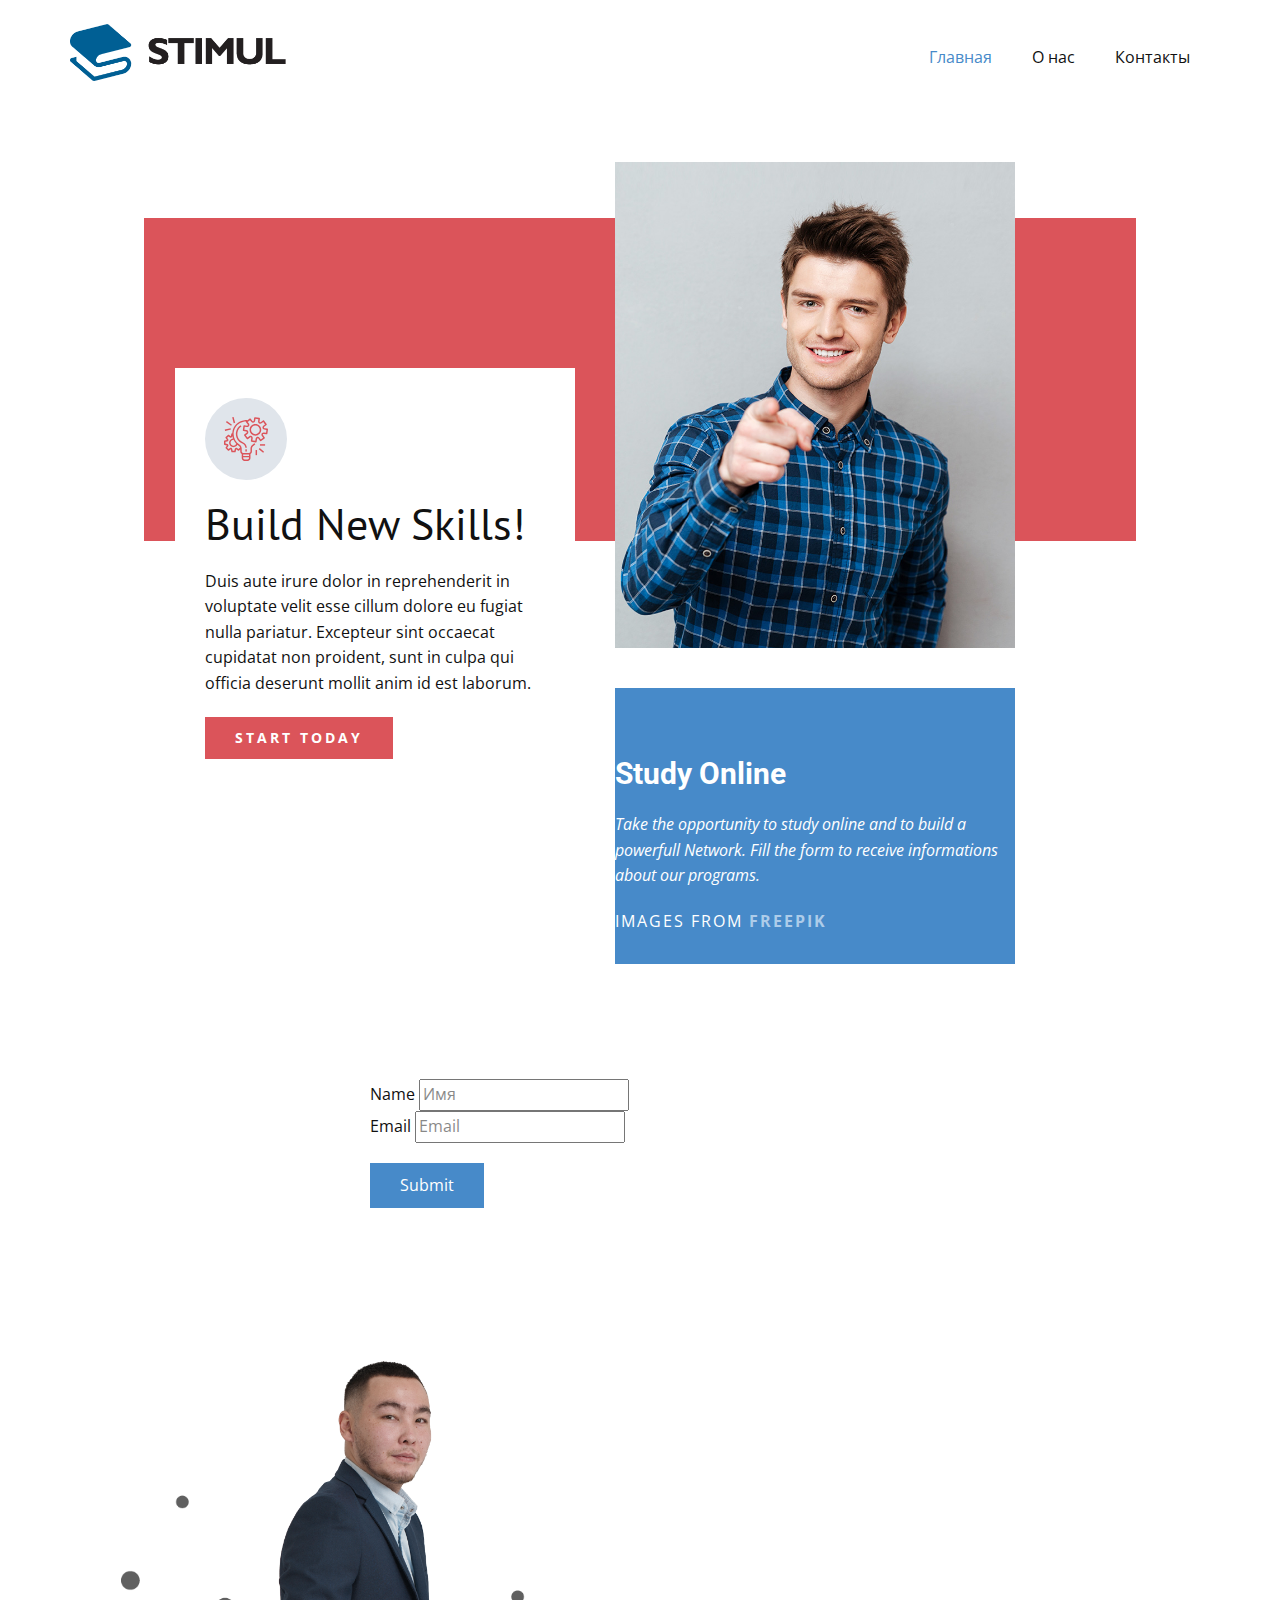
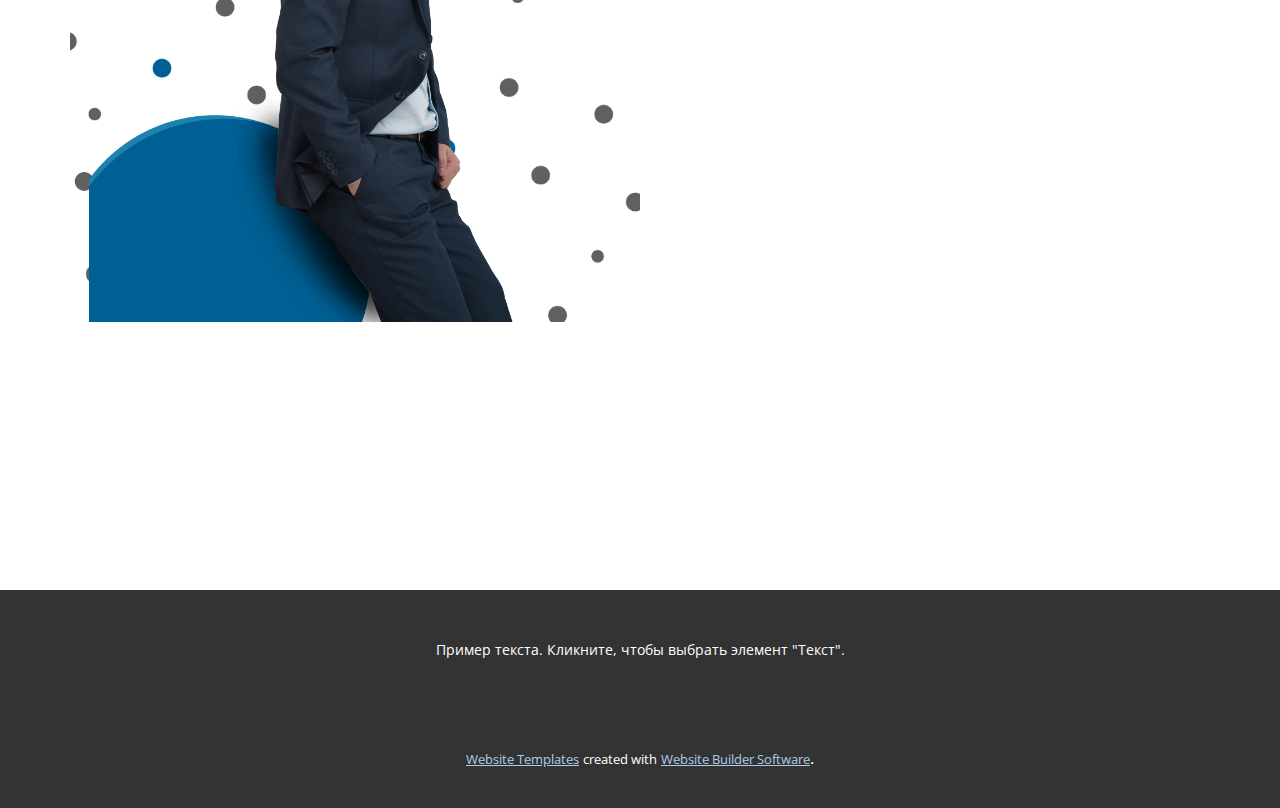
<file: index.html>
<!DOCTYPE html>
<html style="font-size: 16px;" lang="ru"><head>
    <meta name="viewport" content="width=device-width, initial-scale=1.0">
    <meta charset="utf-8">
    <meta name="keywords" content="Build New Skills!">
    <meta name="description" content="">
    <title>Главная</title>
    <link rel="stylesheet" href="nicepage.css" media="screen">
<link rel="stylesheet" href="Главная.css" media="screen">
    <script class="u-script" type="text/javascript" src="jquery.js" defer=""></script>
    <script class="u-script" type="text/javascript" src="nicepage.js" defer=""></script>
    <meta name="generator" content="Nicepage 5.0.7, nicepage.com">
    <meta name="referrer" content="origin">
    <link id="u-theme-google-font" rel="stylesheet" href="https://fonts.googleapis.com/css?family=Roboto:100,100i,300,300i,400,400i,500,500i,700,700i,900,900i|Open+Sans:300,300i,400,400i,500,500i,600,600i,700,700i,800,800i">
    <link id="u-page-google-font" rel="stylesheet" href="https://fonts.googleapis.com/css?family=PT+Sans:400,400i,700,700i">
    
    
    
    
    <script type="application/ld+json">{
		"@context": "http://schema.org",
		"@type": "Organization",
		"name": "",
		"logo": "images/Asset1.png"
}</script>
    <meta name="theme-color" content="#478ac9">
    <meta property="og:title" content="Главная">
    <meta property="og:type" content="website">
  </head>
  <body data-home-page="Главная.html" data-home-page-title="Главная" class="u-body u-xl-mode" data-lang="ru"><header class="u-clearfix u-header u-header" id="sec-63c6"><div class="u-clearfix u-sheet u-sheet-1">
        <a href="https://nicepage.com" class="u-align-left u-image u-logo u-image-1" data-image-width="422" data-image-height="112">
          <img src="images/Asset1.png" class="u-logo-image u-logo-image-1">
        </a>
        <nav class="u-align-right u-menu u-menu-dropdown u-offcanvas u-menu-1">
          <div class="menu-collapse" style="font-size: 1rem; letter-spacing: 0px;">
            <a class="u-button-style u-custom-left-right-menu-spacing u-custom-padding-bottom u-custom-top-bottom-menu-spacing u-nav-link u-text-active-palette-1-base u-text-hover-palette-2-base" href="#">
              <svg class="u-svg-link" viewBox="0 0 24 24"><use xmlns:xlink="http://www.w3.org/1999/xlink" xlink:href="#menu-hamburger"></use></svg>
              <svg class="u-svg-content" version="1.1" id="menu-hamburger" viewBox="0 0 16 16" x="0px" y="0px" xmlns:xlink="http://www.w3.org/1999/xlink" xmlns="http://www.w3.org/2000/svg"><g><rect y="1" width="16" height="2"></rect><rect y="7" width="16" height="2"></rect><rect y="13" width="16" height="2"></rect>
</g></svg>
            </a>
          </div>
          <div class="u-nav-container">
            <ul class="u-nav u-unstyled u-nav-1"><li class="u-nav-item"><a class="u-button-style u-nav-link u-text-active-palette-1-base u-text-hover-palette-2-base" href="Главная.html" style="padding: 10px 20px;">Главная</a>
</li><li class="u-nav-item"><a class="u-button-style u-nav-link u-text-active-palette-1-base u-text-hover-palette-2-base" href="О-нас.html" style="padding: 10px 20px;">О нас</a>
</li><li class="u-nav-item"><a class="u-button-style u-nav-link u-text-active-palette-1-base u-text-hover-palette-2-base" href="Контакты.html" style="padding: 10px 20px;">Контакты</a>
</li></ul>
          </div>
          <div class="u-nav-container-collapse">
            <div class="u-black u-container-style u-inner-container-layout u-opacity u-opacity-95 u-sidenav">
              <div class="u-inner-container-layout u-sidenav-overflow">
                <div class="u-menu-close"></div>
                <ul class="u-align-center u-nav u-popupmenu-items u-unstyled u-nav-2"><li class="u-nav-item"><a class="u-button-style u-nav-link" href="Главная.html">Главная</a>
</li><li class="u-nav-item"><a class="u-button-style u-nav-link" href="О-нас.html">О нас</a>
</li><li class="u-nav-item"><a class="u-button-style u-nav-link" href="Контакты.html">Контакты</a>
</li></ul>
              </div>
            </div>
            <div class="u-black u-menu-overlay u-opacity u-opacity-70"></div>
          </div>
        </nav>
      </div></header>
    <section class="u-align-center u-clearfix u-custom-color-1 u-section-1" id="carousel_d1f0">
      <div class="u-clearfix u-sheet u-valign-middle-xs u-sheet-1">
        <div class="u-container-style u-expanded-width-md u-expanded-width-sm u-expanded-width-xs u-group u-palette-2-base u-group-1">
          <div class="u-container-layout u-container-layout-1"></div>
        </div>
        <div class="u-clearfix u-gutter-40 u-layout-wrap u-layout-wrap-1">
          <div class="u-gutter-0 u-layout">
            <div class="u-layout-row">
              <div class="u-size-30 u-size-60-md">
                <div class="u-layout-col">
                  <div class="u-container-style u-hidden-md u-hidden-sm u-hidden-xs u-layout-cell u-left-cell u-size-20 u-layout-cell-1">
                    <div class="u-container-layout u-container-layout-2"></div>
                  </div>
                  <div class="u-align-left u-container-style u-layout-cell u-left-cell u-size-40 u-white u-layout-cell-2">
                    <div class="u-container-layout u-container-layout-3"><span class="u-icon u-icon-circle u-palette-5-light-2 u-text-palette-2-base u-icon-1"><svg class="u-svg-link" preserveAspectRatio="xMidYMin slice" viewBox="0 0 482.13 482.13" style=""><use xmlns:xlink="http://www.w3.org/1999/xlink" xlink:href="#svg-f6b7"></use></svg><svg class="u-svg-content" viewBox="0 0 482.13 482.13" x="0px" y="0px" id="svg-f6b7" style="enable-background:new 0 0 482.13 482.13;"><g><g><path d="M475.266,126.603c-0.001,0-0.001,0-0.002,0l-0.016-0.016l-31.12-4.44c-4.374-0.623-7.415-4.674-6.792-9.048    c0.299-2.102,1.422-3.998,3.12-5.272l25.152-18.864c3.535-2.651,4.251-7.665,1.6-11.2l-28.8-38.4    c-2.651-3.535-7.665-4.251-11.2-1.6l-25.144,18.864c-3.52,2.671-8.538,1.983-11.209-1.537c-1.297-1.709-1.853-3.868-1.543-5.991    l4.448-31.12c0.627-4.374-2.41-8.427-6.783-9.055c-0.003,0-0.006-0.001-0.009-0.001L339.48,2.139    c-4.373-0.628-8.428,2.408-9.056,6.782c0,0.001,0,0.001,0,0.002l-4.448,31.12c-0.623,4.374-4.674,7.415-9.048,6.792    c-2.102-0.299-3.998-1.422-5.272-3.12L292.8,18.563c-2.651-3.535-7.665-4.251-11.2-1.6l-24.04,18.04    c-10.876-1.156-21.844-1.156-32.72,0C153.614,43.144,97.759,99.946,90.816,171.299c-0.216,2.264-0.296,4.512-0.408,6.76h-2.4    c-3.796,0.007-7.065,2.681-7.824,6.4l-5.528,26.288l-22.144-15.272c-3.178-2.193-7.47-1.802-10.2,0.928l-24,24    c-2.726,2.729-3.116,7.015-0.928,10.192l15.2,22.104l-26.296,5.528c-3.678,0.806-6.296,4.067-6.288,7.832v32    c-0.002,3.784,2.649,7.052,6.352,7.832l26.296,5.528l-15.2,22.104c-2.188,3.177-1.798,7.463,0.928,10.192l24,24    c2.73,2.73,7.022,3.121,10.2,0.928l22.104-15.24l5.528,26.296c0.759,3.719,4.028,6.393,7.824,6.4h32    c3.784,0.002,7.052-2.649,7.832-6.352l5.528-26.296l22.104,15.2c3.177,2.188,7.463,1.798,10.192-0.928l12.424-12.464v22.8    c0.036,11.381,6.133,21.88,16,27.552v44.448c0,17.673,14.327,32,32,32h32c17.673,0,32-14.327,32-32v-44.448    c9.867-5.672,15.964-16.171,16-27.552v-31.664c0.217-13.323,7.187-25.623,18.504-32.656c6.639-4.307,12.935-9.122,18.832-14.4    l-10.672-11.92c-5.275,4.728-10.911,9.037-16.856,12.888c-15.885,9.97-25.609,27.334-25.808,46.088v31.664c0,8.837-7.163,16-16,16    h-64c-8.837,0-16-7.163-16-16v-32.328c-0.185-18.399-9.756-35.428-25.376-45.152c-63.407-39.842-82.511-123.541-42.669-186.948    c24.72-39.341,67.862-63.286,114.325-63.452c-0.119,0.285-0.224,0.576-0.312,0.872c-0.297,2.1,0.253,4.233,1.528,5.928    l18.856,25.144c1.988,2.573,2.179,6.107,0.48,8.88c-1.636,2.79-4.799,4.312-8,3.848l-31.12-4.448    c-4.374-0.627-8.427,2.41-9.055,6.783c0,0.003-0.001,0.006-0.001,0.009l-6.792,47.512c-0.627,4.373,2.41,8.427,6.783,9.055    c0.003,0,0.006,0.001,0.009,0.001l31.12,4.448c4.374,0.623,7.415,4.674,6.792,9.048c-0.299,2.102-1.422,3.998-3.12,5.272    l-25.144,18.856c-3.535,2.651-4.251,7.665-1.6,11.2l28.8,38.4c2.651,3.535,7.665,4.251,11.2,1.6l25.152-18.856    c3.538-2.646,8.552-1.923,11.198,1.616c1.266,1.693,1.811,3.819,1.514,5.912l-4.44,31.12c-0.628,4.373,2.408,8.428,6.782,9.056    c0.001,0,0.001,0,0.002,0l47.52,6.792c0.374,0.048,0.751,0.072,1.128,0.072c3.983,0.005,7.362-2.921,7.928-6.864l4.44-31.12    c0.623-4.374,4.674-7.415,9.048-6.792c2.102,0.299,3.998,1.422,5.272,3.12l18.864,25.144c2.651,3.535,7.665,4.251,11.2,1.6    l38.4-28.8c3.535-2.651,4.251-7.665,1.6-11.2l-18.856-25.144c-1.979-2.577-2.17-6.105-0.48-8.88c1.601-2.827,4.793-4.359,8-3.84    l31.12,4.44c4.373,0.628,8.428-2.409,9.056-6.782c0-0.001,0-0.001,0-0.002l6.784-47.52    C482.676,131.285,479.64,127.231,475.266,126.603z M210.112,410.059h64v16h-64V410.059z M210.112,442.059h64v8    c0,8.837-7.163,16-16,16h-32c-8.837,0-16-7.163-16-16V442.059z M146.424,304.099c4.368,3.572,8.932,6.898,13.672,9.96    c7.559,4.777,13.249,12.004,16.12,20.472l-17.16,17.128l-16.616-11.456c-7.276-5.014-17.239-3.18-22.254,4.096    c-1.202,1.745-2.046,3.711-2.482,5.784l-4.192,19.976H94.496l-4.192-19.944c-1.82-8.647-10.305-14.182-18.952-12.362    c-2.073,0.436-4.039,1.28-5.784,2.482l-16.624,11.424l-14.576-14.544l11.448-16.608c5.019-7.273,3.191-17.237-4.082-22.256    c-1.746-1.205-3.714-2.051-5.79-2.488L16,291.563v-19.008l19.944-4.2c8.644-1.833,14.166-10.326,12.333-18.971    c-0.435-2.051-1.268-3.996-2.453-5.725l-11.456-16.656l14.576-14.544l16.632,11.456c7.279,5.009,17.242,3.169,22.251-4.11    c1.2-1.743,2.042-3.707,2.477-5.778l1.4-6.656c1.282,9.218,3.405,18.298,6.344,27.128c-26.323,3.138-45.118,27.022-41.98,53.345    c3.138,26.323,27.022,45.118,53.345,41.98C125.259,327.934,139.13,318.293,146.424,304.099z M134,292.827    c-5.974,16.605-24.277,25.223-40.882,19.25c-16.605-5.974-25.223-24.277-19.25-40.882c4.57-12.703,16.631-21.164,30.131-21.136    c0.104,0,0.2,0,0.304,0C111.66,265.922,121.707,280.391,134,292.827z M460.512,172.971l-23.2-3.312    c-13.122-1.874-25.278,7.245-27.152,20.366c-0.9,6.301,0.74,12.702,4.56,17.794l14.056,18.744l-25.6,19.2l-14.064-18.736    c-7.952-10.605-22.995-12.756-33.599-4.804c-5.092,3.818-8.459,9.503-9.361,15.804l-3.24,23.232l-31.672-4.528l3.312-23.2    c1.879-13.121-7.235-25.281-20.356-27.159c-6.305-0.903-12.709,0.737-17.804,4.559l-18.744,14.056l-19.2-25.6l18.736-14.064    c10.605-7.952,12.756-22.995,4.804-33.599c-3.818-5.092-9.503-8.459-15.804-9.361l-23.2-3.312l4.528-31.672l23.2,3.312    c13.121,1.879,25.281-7.235,27.159-20.356c0.903-6.305-0.737-12.709-4.559-17.804l-14.104-18.76l25.6-19.2l14.064,18.744    c7.952,10.605,22.995,12.756,33.599,4.804c5.092-3.818,8.459-9.503,9.361-15.804l3.312-23.2l31.672,4.52l-3.312,23.2    c-1.874,13.122,7.244,25.278,20.366,27.152c6.301,0.9,12.702-0.74,17.794-4.56l18.744-14.056l19.2,25.6l-18.744,14.064    c-10.605,7.952-12.756,22.995-4.804,33.599c3.818,5.092,9.503,8.459,15.804,9.361l23.2,3.312L460.512,172.971z"></path>
</g>
</g><g><g><path d="M344,76.171c-35.346,0-64,28.654-64,64c0,35.346,28.654,64,64,64c35.346,0,64-28.654,64-64    C407.96,104.841,379.33,76.21,344,76.171z M344,188.171c-26.51,0-48-21.49-48-48s21.49-48,48-48c26.51,0,48,21.49,48,48    C391.969,166.668,370.497,188.14,344,188.171z"></path>
</g>
</g><g><g><rect x="234.112" y="354.059" width="16" height="24"></rect>
</g>
</g><g><g><path d="M207.12,275.491c-49.385-19.292-73.78-74.966-54.487-124.351c7.476-19.136,20.893-35.369,38.279-46.313l-8.552-13.536    c-52.336,32.971-68.035,102.126-35.064,154.462c12.769,20.269,31.701,35.91,54.016,44.626c19.752,7.568,32.795,26.528,32.8,47.68    h16C250.137,310.307,233.035,285.418,207.12,275.491z"></path>
</g>
</g><g><g><rect x="394.112" y="298.059" width="56" height="16"></rect>
</g>
</g><g><g><rect x="402.113" y="334.822" transform="matrix(0.6401 -0.7683 0.7683 0.6401 -133.6437 446.8239)" width="16" height="62.48"></rect>
</g>
</g><g><g><rect x="346.112" y="362.059" width="16" height="56"></rect>
</g>
</g><g><g><rect x="9.128" y="130.058" transform="matrix(0.9701 -0.2425 0.2425 0.9701 -32.2251 14.3351)" width="65.968" height="15.992"></rect>
</g>
</g><g><g><rect x="46.111" y="35.657" transform="matrix(0.5812 -0.8137 0.8137 0.5812 -34.3557 73.3688)" width="15.992" height="68.816"></rect>
</g>
</g><g><g><rect x="97.938" y="1.024" transform="matrix(0.9688 -0.2477 0.2477 0.9688 -5.133 27.2971)" width="16" height="66.056"></rect>
</g>
</g></svg></span>
                      <h1 class="u-custom-font u-font-pt-sans u-text u-text-default u-text-1">Build New Skills!</h1>
                      <p class="u-text u-text-default u-text-2">Duis aute irure dolor in reprehenderit in voluptate velit esse cillum dolore eu fugiat nulla pariatur. Excepteur sint occaecat cupidatat non proident, sunt in culpa qui officia deserunt mollit anim id est laborum.</p>
                      <a href="https://nicepage.com/wordpress-themes" class="u-btn u-btn-rectangle u-button-style u-palette-2-base u-btn-1" target="_blank">start today</a>
                    </div>
                  </div>
                </div>
              </div>
              <div class="u-size-30 u-size-60-md">
                <div class="u-layout-col">
                  <div class="u-align-left u-container-style u-image u-layout-cell u-right-cell u-size-40 u-image-1">
                    <div class="u-container-layout u-container-layout-4" src=""></div>
                  </div>
                  <div class="u-align-left u-container-style u-layout-cell u-palette-1-base u-right-cell u-size-20 u-layout-cell-4">
                    <div class="u-container-layout u-valign-bottom u-container-layout-5">
                      <h3 class="u-text u-text-default u-text-3">Study Online</h3>
                      <p class="u-text u-text-default u-text-4">Take the opportunity to study online and to build a powerfull Network. Fill the form to receive informations about our programs.&nbsp;<br>
                      </p>
                      <p class="u-text u-text-default u-text-white u-text-5">Images from <b>
                          <a href="https://www.freepik.com/free-photos-vectors/man" target="_blank">Freepik</a></b>
                      </p>
                    </div>
                  </div>
                </div>
              </div>
            </div>
          </div>
        </div>
      </div>
    </section>
    <section class="u-align-center u-clearfix u-section-2" id="sec-e33a">
      <div class="u-clearfix u-sheet u-sheet-1">
        <div class="u-form u-form-1">
          <form class="telegram-form" style="padding: 15px">
            <div class="u-form-group u-form-name u-label-top u-form-group-1">
              <label for="name-558c" class="u-label">Name</label>
              <input type="text" placeholder="Имя" id="name-558c" name="name" autocomplete="off">
            </div>
            <div class="u-form-email u-form-group u-label-top u-form-group-2">
              <label for="email-558c" class="u-label">Email</label>
              <input type="email" placeholder="Email" id="email-558c" name="email" autocomplete="off">
            </div>
            <div class="u-form-group u-form-submit u-label-top u-form-group-3">
              <a href="#" class="u-btn u-btn-submit u-button-style">Submit</a>
              <input type="submit" value="submit" class="u-form-control-hidden">
            </div>
            <div class="u-form-send-message u-form-send-success">Thank you! Your message has been sent.</div>
            <div class="u-form-send-error u-form-send-message">Unable to send your message. Please fix errors then try again.</div>
            <input type="hidden" value="" name="recaptchaResponse">
            <input type="hidden" name="formServices" value="3c2c330a44bf00c3db41b7edb3503b74">
          </form>
        </div>
      </div>
    </section>
    <section class="u-clearfix u-section-3" id="sec-e860">
      <div class="u-clearfix u-sheet u-sheet-1">
        <div class="u-clearfix u-expanded-width u-layout-wrap u-layout-wrap-1">
          <div class="u-layout">
            <div class="u-layout-row">
              <div class="u-size-30">
                <div class="u-layout-col">
                  <div class="u-container-style u-image u-layout-cell u-size-60 u-image-1" data-image-width="2329" data-image-height="1081">
                    <div class="u-container-layout u-container-layout-1">
                      <img class="u-image u-image-default u-image-2" src="images/DSC084271.png" alt="" data-image-width="953" data-image-height="1472">
                      <div class="u-container-align-center u-container-style u-expanded-width u-group u-white u-group-1">
                        <div class="u-container-layout u-container-layout-2"></div>
                      </div>
                    </div>
                  </div>
                </div>
              </div>
              <div class="u-size-30">
                <div class="u-layout-col">
                  <div class="u-container-style u-layout-cell u-size-30 u-layout-cell-2">
                    <div class="u-container-layout u-container-layout-3"></div>
                  </div>
                  <div class="u-container-style u-layout-cell u-size-30 u-layout-cell-3">
                    <div class="u-container-layout u-container-layout-4"></div>
                  </div>
                </div>
              </div>
            </div>
          </div>
        </div>
      </div>
    </section>
    
    
    <footer class="u-align-center u-clearfix u-footer u-grey-80 u-footer" id="sec-93ec"><div class="u-clearfix u-sheet u-sheet-1">
        <p class="u-small-text u-text u-text-variant u-text-1">Пример текста. Кликните, чтобы выбрать элемент "Текст".</p>
      </div></footer>
    <section class="u-backlink u-clearfix u-grey-80">
      <a class="u-link" href="https://nicepage.com/website-templates" target="_blank">
        <span>Website Templates</span>
      </a>
      <p class="u-text">
        <span>created with</span>
      </p>
      <a class="u-link" href="" target="_blank">
        <span>Website Builder Software</span>
      </a>. 
    </section>
  
</body></html>
</file>
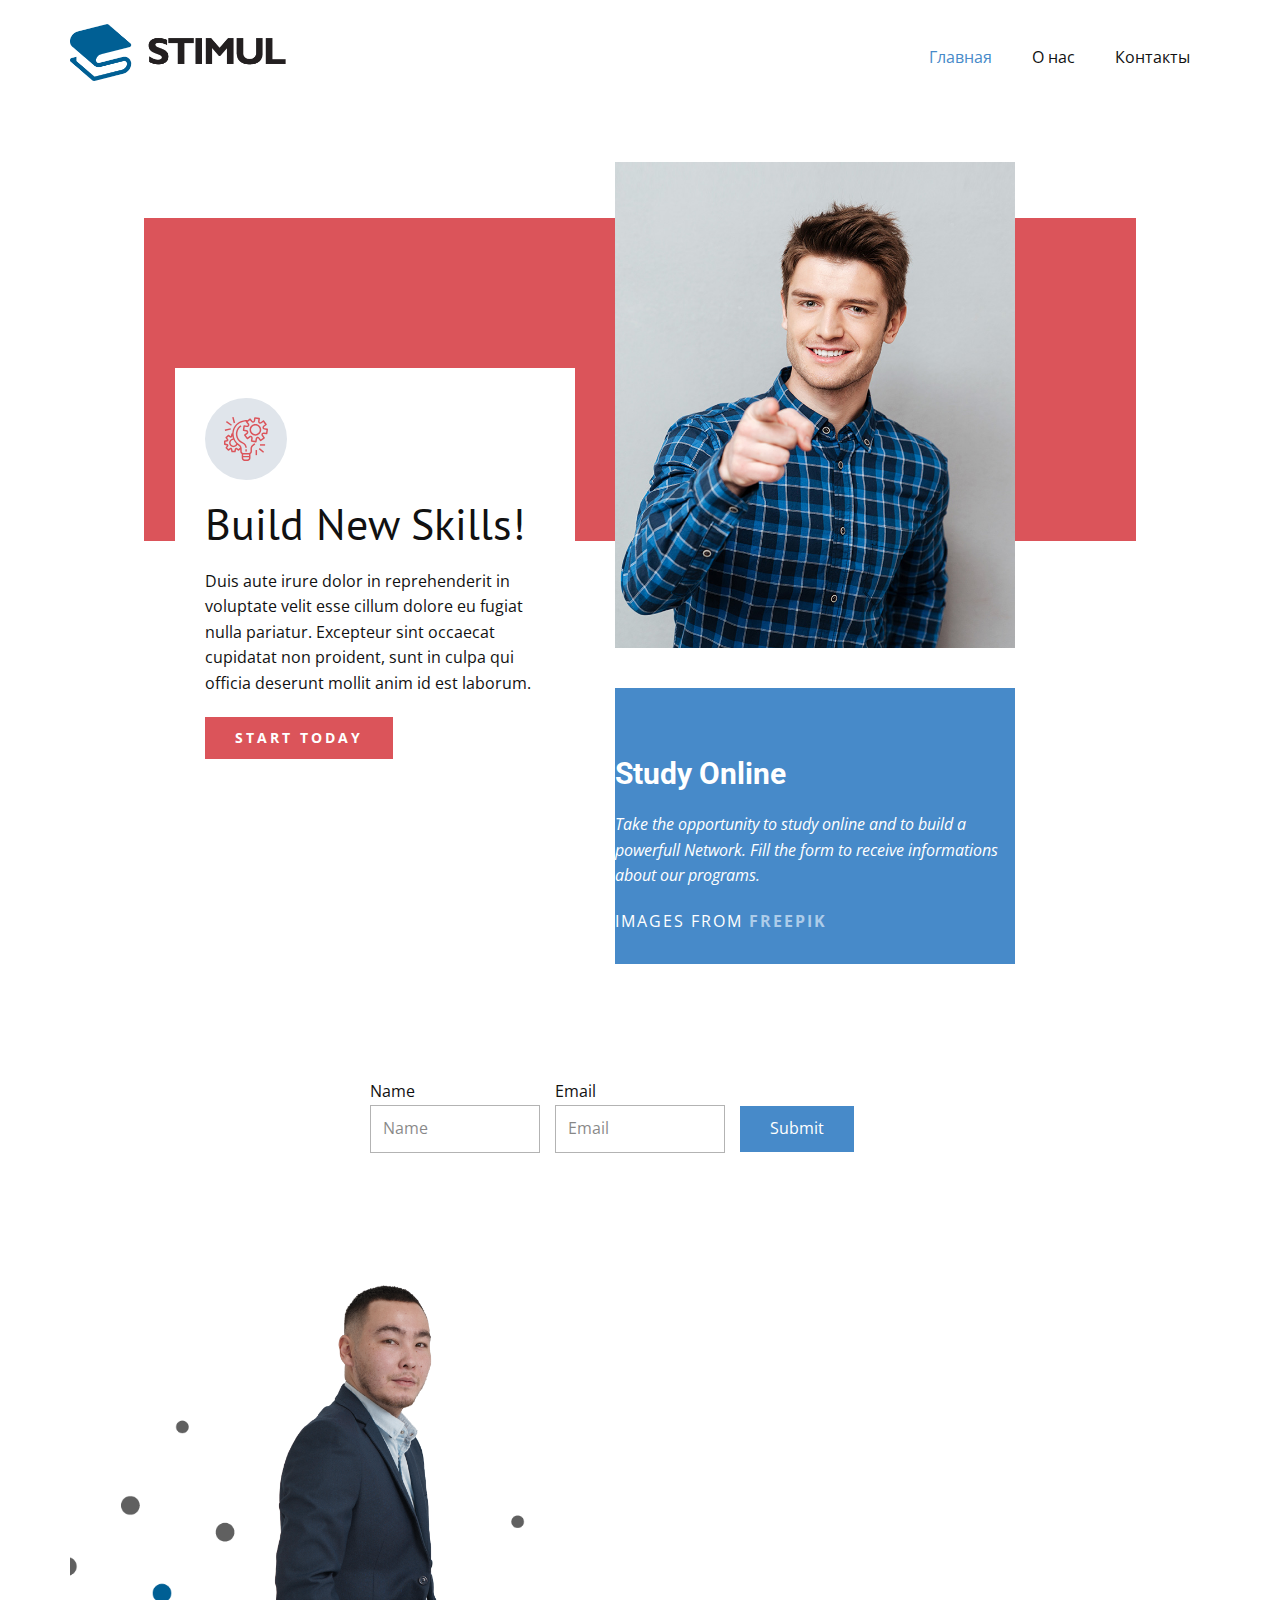
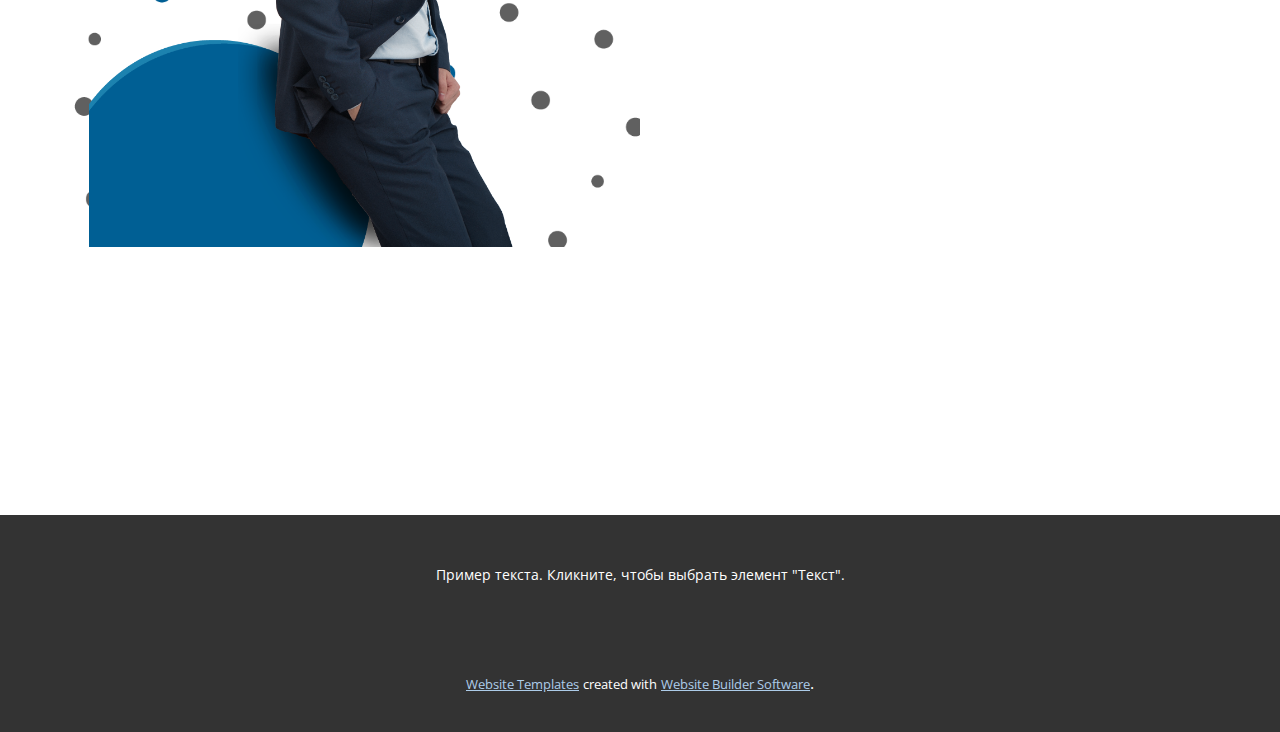
<file: Главная.html>
<!DOCTYPE html>
<html style="font-size: 16px;" lang="ru"><head>
    <meta name="viewport" content="width=device-width, initial-scale=1.0">
    <meta charset="utf-8">
    <meta name="keywords" content="Build New Skills!">
    <meta name="description" content="">
    <title>Главная</title>
    <link rel="stylesheet" href="nicepage.css" media="screen">
<link rel="stylesheet" href="Главная.css" media="screen">
    <script class="u-script" type="text/javascript" src="jquery.js" defer=""></script>
    <script class="u-script" type="text/javascript" src="nicepage.js" defer=""></script>
    <meta name="generator" content="Nicepage 5.0.7, nicepage.com">
    <meta name="referrer" content="origin">
    <link id="u-theme-google-font" rel="stylesheet" href="https://fonts.googleapis.com/css?family=Roboto:100,100i,300,300i,400,400i,500,500i,700,700i,900,900i|Open+Sans:300,300i,400,400i,500,500i,600,600i,700,700i,800,800i">
    <link id="u-page-google-font" rel="stylesheet" href="https://fonts.googleapis.com/css?family=PT+Sans:400,400i,700,700i">
    
    
    
    
    <script type="application/ld+json">{
		"@context": "http://schema.org",
		"@type": "Organization",
		"name": "",
		"logo": "images/Asset1.png"
}</script>
    <meta name="theme-color" content="#478ac9">
    <meta property="og:title" content="Главная">
    <meta property="og:type" content="website">
  </head>
  <body class="u-body u-xl-mode" data-lang="ru"><header class="u-clearfix u-header u-header" id="sec-63c6"><div class="u-clearfix u-sheet u-sheet-1">
        <a href="https://nicepage.com" class="u-align-left u-image u-logo u-image-1" data-image-width="422" data-image-height="112">
          <img src="images/Asset1.png" class="u-logo-image u-logo-image-1">
        </a>
        <nav class="u-align-right u-menu u-menu-dropdown u-offcanvas u-menu-1">
          <div class="menu-collapse" style="font-size: 1rem; letter-spacing: 0px;">
            <a class="u-button-style u-custom-left-right-menu-spacing u-custom-padding-bottom u-custom-top-bottom-menu-spacing u-nav-link u-text-active-palette-1-base u-text-hover-palette-2-base" href="#">
              <svg class="u-svg-link" viewBox="0 0 24 24"><use xmlns:xlink="http://www.w3.org/1999/xlink" xlink:href="#menu-hamburger"></use></svg>
              <svg class="u-svg-content" version="1.1" id="menu-hamburger" viewBox="0 0 16 16" x="0px" y="0px" xmlns:xlink="http://www.w3.org/1999/xlink" xmlns="http://www.w3.org/2000/svg"><g><rect y="1" width="16" height="2"></rect><rect y="7" width="16" height="2"></rect><rect y="13" width="16" height="2"></rect>
</g></svg>
            </a>
          </div>
          <div class="u-nav-container">
            <ul class="u-nav u-unstyled u-nav-1"><li class="u-nav-item"><a class="u-button-style u-nav-link u-text-active-palette-1-base u-text-hover-palette-2-base" href="Главная.html" style="padding: 10px 20px;">Главная</a>
</li><li class="u-nav-item"><a class="u-button-style u-nav-link u-text-active-palette-1-base u-text-hover-palette-2-base" href="О-нас.html" style="padding: 10px 20px;">О нас</a>
</li><li class="u-nav-item"><a class="u-button-style u-nav-link u-text-active-palette-1-base u-text-hover-palette-2-base" href="Контакты.html" style="padding: 10px 20px;">Контакты</a>
</li></ul>
          </div>
          <div class="u-nav-container-collapse">
            <div class="u-black u-container-style u-inner-container-layout u-opacity u-opacity-95 u-sidenav">
              <div class="u-inner-container-layout u-sidenav-overflow">
                <div class="u-menu-close"></div>
                <ul class="u-align-center u-nav u-popupmenu-items u-unstyled u-nav-2"><li class="u-nav-item"><a class="u-button-style u-nav-link" href="Главная.html">Главная</a>
</li><li class="u-nav-item"><a class="u-button-style u-nav-link" href="О-нас.html">О нас</a>
</li><li class="u-nav-item"><a class="u-button-style u-nav-link" href="Контакты.html">Контакты</a>
</li></ul>
              </div>
            </div>
            <div class="u-black u-menu-overlay u-opacity u-opacity-70"></div>
          </div>
        </nav>
      </div></header>
    <section class="u-align-center u-clearfix u-custom-color-1 u-section-1" id="carousel_d1f0">
      <div class="u-clearfix u-sheet u-valign-middle-xs u-sheet-1">
        <div class="u-container-style u-expanded-width-md u-expanded-width-sm u-expanded-width-xs u-group u-palette-2-base u-group-1">
          <div class="u-container-layout u-container-layout-1"></div>
        </div>
        <div class="u-clearfix u-gutter-40 u-layout-wrap u-layout-wrap-1">
          <div class="u-gutter-0 u-layout">
            <div class="u-layout-row">
              <div class="u-size-30 u-size-60-md">
                <div class="u-layout-col">
                  <div class="u-container-style u-hidden-md u-hidden-sm u-hidden-xs u-layout-cell u-left-cell u-size-20 u-layout-cell-1">
                    <div class="u-container-layout u-container-layout-2"></div>
                  </div>
                  <div class="u-align-left u-container-style u-layout-cell u-left-cell u-size-40 u-white u-layout-cell-2">
                    <div class="u-container-layout u-container-layout-3"><span class="u-icon u-icon-circle u-palette-5-light-2 u-text-palette-2-base u-icon-1"><svg class="u-svg-link" preserveAspectRatio="xMidYMin slice" viewBox="0 0 482.13 482.13" style=""><use xmlns:xlink="http://www.w3.org/1999/xlink" xlink:href="#svg-f6b7"></use></svg><svg class="u-svg-content" viewBox="0 0 482.13 482.13" x="0px" y="0px" id="svg-f6b7" style="enable-background:new 0 0 482.13 482.13;"><g><g><path d="M475.266,126.603c-0.001,0-0.001,0-0.002,0l-0.016-0.016l-31.12-4.44c-4.374-0.623-7.415-4.674-6.792-9.048    c0.299-2.102,1.422-3.998,3.12-5.272l25.152-18.864c3.535-2.651,4.251-7.665,1.6-11.2l-28.8-38.4    c-2.651-3.535-7.665-4.251-11.2-1.6l-25.144,18.864c-3.52,2.671-8.538,1.983-11.209-1.537c-1.297-1.709-1.853-3.868-1.543-5.991    l4.448-31.12c0.627-4.374-2.41-8.427-6.783-9.055c-0.003,0-0.006-0.001-0.009-0.001L339.48,2.139    c-4.373-0.628-8.428,2.408-9.056,6.782c0,0.001,0,0.001,0,0.002l-4.448,31.12c-0.623,4.374-4.674,7.415-9.048,6.792    c-2.102-0.299-3.998-1.422-5.272-3.12L292.8,18.563c-2.651-3.535-7.665-4.251-11.2-1.6l-24.04,18.04    c-10.876-1.156-21.844-1.156-32.72,0C153.614,43.144,97.759,99.946,90.816,171.299c-0.216,2.264-0.296,4.512-0.408,6.76h-2.4    c-3.796,0.007-7.065,2.681-7.824,6.4l-5.528,26.288l-22.144-15.272c-3.178-2.193-7.47-1.802-10.2,0.928l-24,24    c-2.726,2.729-3.116,7.015-0.928,10.192l15.2,22.104l-26.296,5.528c-3.678,0.806-6.296,4.067-6.288,7.832v32    c-0.002,3.784,2.649,7.052,6.352,7.832l26.296,5.528l-15.2,22.104c-2.188,3.177-1.798,7.463,0.928,10.192l24,24    c2.73,2.73,7.022,3.121,10.2,0.928l22.104-15.24l5.528,26.296c0.759,3.719,4.028,6.393,7.824,6.4h32    c3.784,0.002,7.052-2.649,7.832-6.352l5.528-26.296l22.104,15.2c3.177,2.188,7.463,1.798,10.192-0.928l12.424-12.464v22.8    c0.036,11.381,6.133,21.88,16,27.552v44.448c0,17.673,14.327,32,32,32h32c17.673,0,32-14.327,32-32v-44.448    c9.867-5.672,15.964-16.171,16-27.552v-31.664c0.217-13.323,7.187-25.623,18.504-32.656c6.639-4.307,12.935-9.122,18.832-14.4    l-10.672-11.92c-5.275,4.728-10.911,9.037-16.856,12.888c-15.885,9.97-25.609,27.334-25.808,46.088v31.664c0,8.837-7.163,16-16,16    h-64c-8.837,0-16-7.163-16-16v-32.328c-0.185-18.399-9.756-35.428-25.376-45.152c-63.407-39.842-82.511-123.541-42.669-186.948    c24.72-39.341,67.862-63.286,114.325-63.452c-0.119,0.285-0.224,0.576-0.312,0.872c-0.297,2.1,0.253,4.233,1.528,5.928    l18.856,25.144c1.988,2.573,2.179,6.107,0.48,8.88c-1.636,2.79-4.799,4.312-8,3.848l-31.12-4.448    c-4.374-0.627-8.427,2.41-9.055,6.783c0,0.003-0.001,0.006-0.001,0.009l-6.792,47.512c-0.627,4.373,2.41,8.427,6.783,9.055    c0.003,0,0.006,0.001,0.009,0.001l31.12,4.448c4.374,0.623,7.415,4.674,6.792,9.048c-0.299,2.102-1.422,3.998-3.12,5.272    l-25.144,18.856c-3.535,2.651-4.251,7.665-1.6,11.2l28.8,38.4c2.651,3.535,7.665,4.251,11.2,1.6l25.152-18.856    c3.538-2.646,8.552-1.923,11.198,1.616c1.266,1.693,1.811,3.819,1.514,5.912l-4.44,31.12c-0.628,4.373,2.408,8.428,6.782,9.056    c0.001,0,0.001,0,0.002,0l47.52,6.792c0.374,0.048,0.751,0.072,1.128,0.072c3.983,0.005,7.362-2.921,7.928-6.864l4.44-31.12    c0.623-4.374,4.674-7.415,9.048-6.792c2.102,0.299,3.998,1.422,5.272,3.12l18.864,25.144c2.651,3.535,7.665,4.251,11.2,1.6    l38.4-28.8c3.535-2.651,4.251-7.665,1.6-11.2l-18.856-25.144c-1.979-2.577-2.17-6.105-0.48-8.88c1.601-2.827,4.793-4.359,8-3.84    l31.12,4.44c4.373,0.628,8.428-2.409,9.056-6.782c0-0.001,0-0.001,0-0.002l6.784-47.52    C482.676,131.285,479.64,127.231,475.266,126.603z M210.112,410.059h64v16h-64V410.059z M210.112,442.059h64v8    c0,8.837-7.163,16-16,16h-32c-8.837,0-16-7.163-16-16V442.059z M146.424,304.099c4.368,3.572,8.932,6.898,13.672,9.96    c7.559,4.777,13.249,12.004,16.12,20.472l-17.16,17.128l-16.616-11.456c-7.276-5.014-17.239-3.18-22.254,4.096    c-1.202,1.745-2.046,3.711-2.482,5.784l-4.192,19.976H94.496l-4.192-19.944c-1.82-8.647-10.305-14.182-18.952-12.362    c-2.073,0.436-4.039,1.28-5.784,2.482l-16.624,11.424l-14.576-14.544l11.448-16.608c5.019-7.273,3.191-17.237-4.082-22.256    c-1.746-1.205-3.714-2.051-5.79-2.488L16,291.563v-19.008l19.944-4.2c8.644-1.833,14.166-10.326,12.333-18.971    c-0.435-2.051-1.268-3.996-2.453-5.725l-11.456-16.656l14.576-14.544l16.632,11.456c7.279,5.009,17.242,3.169,22.251-4.11    c1.2-1.743,2.042-3.707,2.477-5.778l1.4-6.656c1.282,9.218,3.405,18.298,6.344,27.128c-26.323,3.138-45.118,27.022-41.98,53.345    c3.138,26.323,27.022,45.118,53.345,41.98C125.259,327.934,139.13,318.293,146.424,304.099z M134,292.827    c-5.974,16.605-24.277,25.223-40.882,19.25c-16.605-5.974-25.223-24.277-19.25-40.882c4.57-12.703,16.631-21.164,30.131-21.136    c0.104,0,0.2,0,0.304,0C111.66,265.922,121.707,280.391,134,292.827z M460.512,172.971l-23.2-3.312    c-13.122-1.874-25.278,7.245-27.152,20.366c-0.9,6.301,0.74,12.702,4.56,17.794l14.056,18.744l-25.6,19.2l-14.064-18.736    c-7.952-10.605-22.995-12.756-33.599-4.804c-5.092,3.818-8.459,9.503-9.361,15.804l-3.24,23.232l-31.672-4.528l3.312-23.2    c1.879-13.121-7.235-25.281-20.356-27.159c-6.305-0.903-12.709,0.737-17.804,4.559l-18.744,14.056l-19.2-25.6l18.736-14.064    c10.605-7.952,12.756-22.995,4.804-33.599c-3.818-5.092-9.503-8.459-15.804-9.361l-23.2-3.312l4.528-31.672l23.2,3.312    c13.121,1.879,25.281-7.235,27.159-20.356c0.903-6.305-0.737-12.709-4.559-17.804l-14.104-18.76l25.6-19.2l14.064,18.744    c7.952,10.605,22.995,12.756,33.599,4.804c5.092-3.818,8.459-9.503,9.361-15.804l3.312-23.2l31.672,4.52l-3.312,23.2    c-1.874,13.122,7.244,25.278,20.366,27.152c6.301,0.9,12.702-0.74,17.794-4.56l18.744-14.056l19.2,25.6l-18.744,14.064    c-10.605,7.952-12.756,22.995-4.804,33.599c3.818,5.092,9.503,8.459,15.804,9.361l23.2,3.312L460.512,172.971z"></path>
</g>
</g><g><g><path d="M344,76.171c-35.346,0-64,28.654-64,64c0,35.346,28.654,64,64,64c35.346,0,64-28.654,64-64    C407.96,104.841,379.33,76.21,344,76.171z M344,188.171c-26.51,0-48-21.49-48-48s21.49-48,48-48c26.51,0,48,21.49,48,48    C391.969,166.668,370.497,188.14,344,188.171z"></path>
</g>
</g><g><g><rect x="234.112" y="354.059" width="16" height="24"></rect>
</g>
</g><g><g><path d="M207.12,275.491c-49.385-19.292-73.78-74.966-54.487-124.351c7.476-19.136,20.893-35.369,38.279-46.313l-8.552-13.536    c-52.336,32.971-68.035,102.126-35.064,154.462c12.769,20.269,31.701,35.91,54.016,44.626c19.752,7.568,32.795,26.528,32.8,47.68    h16C250.137,310.307,233.035,285.418,207.12,275.491z"></path>
</g>
</g><g><g><rect x="394.112" y="298.059" width="56" height="16"></rect>
</g>
</g><g><g><rect x="402.113" y="334.822" transform="matrix(0.6401 -0.7683 0.7683 0.6401 -133.6437 446.8239)" width="16" height="62.48"></rect>
</g>
</g><g><g><rect x="346.112" y="362.059" width="16" height="56"></rect>
</g>
</g><g><g><rect x="9.128" y="130.058" transform="matrix(0.9701 -0.2425 0.2425 0.9701 -32.2251 14.3351)" width="65.968" height="15.992"></rect>
</g>
</g><g><g><rect x="46.111" y="35.657" transform="matrix(0.5812 -0.8137 0.8137 0.5812 -34.3557 73.3688)" width="15.992" height="68.816"></rect>
</g>
</g><g><g><rect x="97.938" y="1.024" transform="matrix(0.9688 -0.2477 0.2477 0.9688 -5.133 27.2971)" width="16" height="66.056"></rect>
</g>
</g></svg></span>
                      <h1 class="u-custom-font u-font-pt-sans u-text u-text-default u-text-1">Build New Skills!</h1>
                      <p class="u-text u-text-default u-text-2">Duis aute irure dolor in reprehenderit in voluptate velit esse cillum dolore eu fugiat nulla pariatur. Excepteur sint occaecat cupidatat non proident, sunt in culpa qui officia deserunt mollit anim id est laborum.</p>
                      <a href="https://nicepage.com/wordpress-themes" class="u-btn u-btn-rectangle u-button-style u-palette-2-base u-btn-1" target="_blank">start today</a>
                    </div>
                  </div>
                </div>
              </div>
              <div class="u-size-30 u-size-60-md">
                <div class="u-layout-col">
                  <div class="u-align-left u-container-style u-image u-layout-cell u-right-cell u-size-40 u-image-1">
                    <div class="u-container-layout u-container-layout-4" src=""></div>
                  </div>
                  <div class="u-align-left u-container-style u-layout-cell u-palette-1-base u-right-cell u-size-20 u-layout-cell-4">
                    <div class="u-container-layout u-valign-bottom u-container-layout-5">
                      <h3 class="u-text u-text-default u-text-3">Study Online</h3>
                      <p class="u-text u-text-default u-text-4">Take the opportunity to study online and to build a powerfull Network. Fill the form to receive informations about our programs.&nbsp;<br>
                      </p>
                      <p class="u-text u-text-default u-text-white u-text-5">Images from <b>
                          <a href="https://www.freepik.com/free-photos-vectors/man" target="_blank">Freepik</a></b>
                      </p>
                    </div>
                  </div>
                </div>
              </div>
            </div>
          </div>
        </div>
      </div>
    </section>
    <section class="u-align-center u-clearfix u-section-2" id="sec-e33a">
      <div class="u-clearfix u-sheet u-sheet-1">
        <div class="u-form u-form-1">
          <form action="https://forms.nicepagesrv.com/Form/Process" class="u-clearfix u-form-horizontal u-form-spacing-15 u-inner-form" style="padding: 15px" source="email">
            <div class="u-form-group u-form-name u-label-top u-form-group-1">
              <label for="name-558c" class="u-label">Name</label>
              <input type="text" placeholder="Name" id="name-558c" name="name" class="u-border-1 u-border-grey-30 u-input u-input-rectangle" required="">
            </div>
            <div class="u-form-email u-form-group u-label-top u-form-group-2">
              <label for="email-558c" class="u-label">Email</label>
              <input type="email" placeholder="Email" id="email-558c" name="email" class="u-border-1 u-border-grey-30 u-input u-input-rectangle" required="">
            </div>
            <div class="u-form-group u-form-submit u-label-top u-form-group-3">
              <a href="#" class="u-btn u-btn-submit u-button-style">Submit</a>
              <input type="submit" value="submit" class="u-form-control-hidden">
            </div>
            <div class="u-form-send-message u-form-send-success">Thank you! Your message has been sent.</div>
            <div class="u-form-send-error u-form-send-message">Unable to send your message. Please fix errors then try again.</div>
            <input type="hidden" value="" name="recaptchaResponse">
            <input type="hidden" name="formServices" value="3c2c330a44bf00c3db41b7edb3503b74">
          </form>
        </div>
      </div>
    </section>
    <section class="u-clearfix u-section-3" id="sec-e860">
      <div class="u-clearfix u-sheet u-sheet-1">
        <div class="u-clearfix u-expanded-width u-layout-wrap u-layout-wrap-1">
          <div class="u-layout">
            <div class="u-layout-row">
              <div class="u-size-30">
                <div class="u-layout-col">
                  <div class="u-container-style u-image u-layout-cell u-size-60 u-image-1" data-image-width="2329" data-image-height="1081">
                    <div class="u-container-layout u-container-layout-1">
                      <img class="u-image u-image-default u-image-2" src="images/DSC084271.png" alt="" data-image-width="953" data-image-height="1472">
                      <div class="u-container-align-center u-container-style u-expanded-width u-group u-white u-group-1">
                        <div class="u-container-layout u-container-layout-2"></div>
                      </div>
                    </div>
                  </div>
                </div>
              </div>
              <div class="u-size-30">
                <div class="u-layout-col">
                  <div class="u-container-style u-layout-cell u-size-30 u-layout-cell-2">
                    <div class="u-container-layout u-container-layout-3"></div>
                  </div>
                  <div class="u-container-style u-layout-cell u-size-30 u-layout-cell-3">
                    <div class="u-container-layout u-container-layout-4"></div>
                  </div>
                </div>
              </div>
            </div>
          </div>
        </div>
      </div>
    </section>
    
    
    <footer class="u-align-center u-clearfix u-footer u-grey-80 u-footer" id="sec-93ec"><div class="u-clearfix u-sheet u-sheet-1">
        <p class="u-small-text u-text u-text-variant u-text-1">Пример текста. Кликните, чтобы выбрать элемент "Текст".</p>
      </div></footer>
    <section class="u-backlink u-clearfix u-grey-80">
      <a class="u-link" href="https://nicepage.com/website-templates" target="_blank">
        <span>Website Templates</span>
      </a>
      <p class="u-text">
        <span>created with</span>
      </p>
      <a class="u-link" href="" target="_blank">
        <span>Website Builder Software</span>
      </a>. 
    </section>
  
</body></html>
</file>
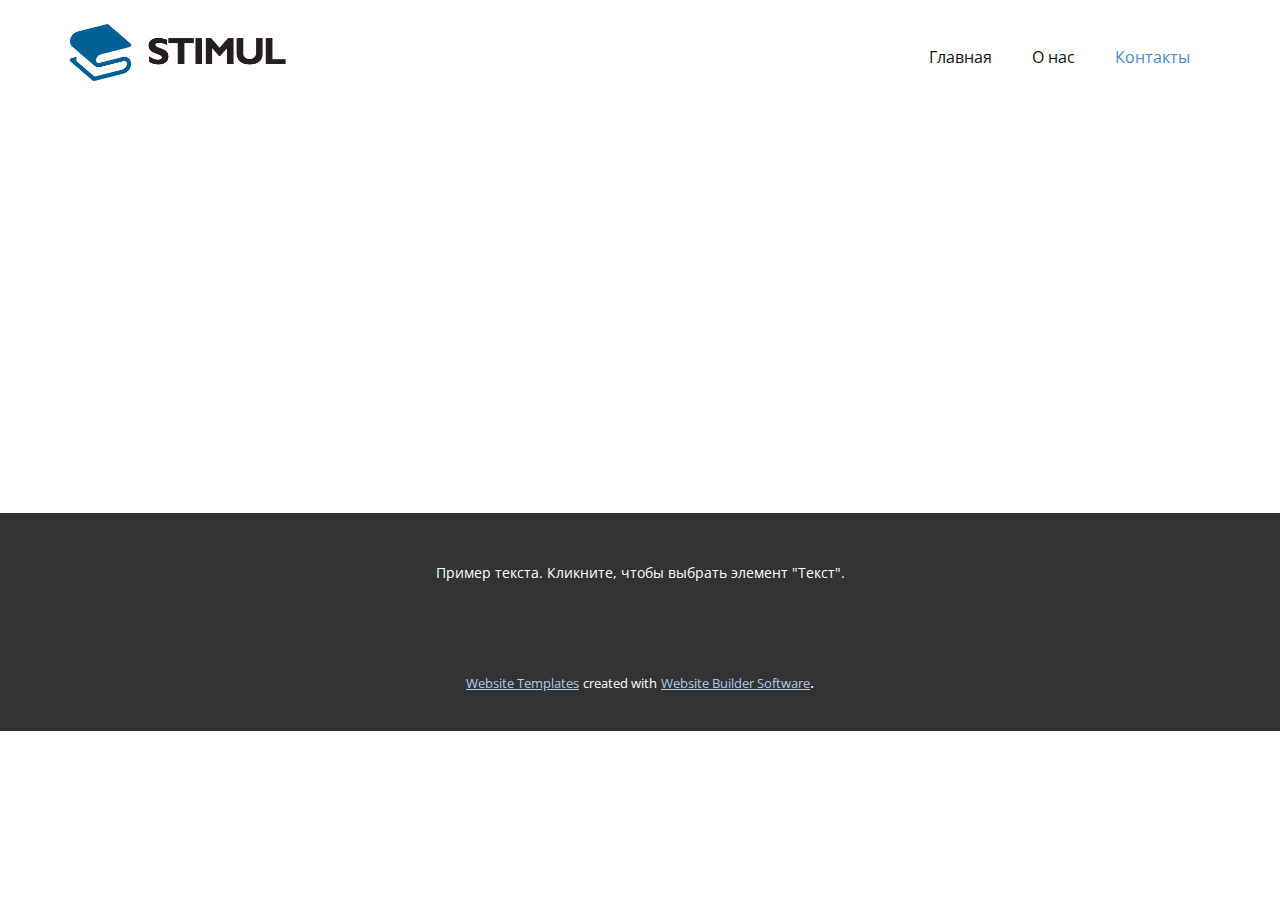
<file: Контакты.html>
<!DOCTYPE html>
<html style="font-size: 16px;" lang="ru"><head>
    <meta name="viewport" content="width=device-width, initial-scale=1.0">
    <meta charset="utf-8">
    <meta name="keywords" content="">
    <meta name="description" content="">
    <title>Контакты</title>
    <link rel="stylesheet" href="nicepage.css" media="screen">
<link rel="stylesheet" href="Контакты.css" media="screen">
    <script class="u-script" type="text/javascript" src="jquery.js" defer=""></script>
    <script class="u-script" type="text/javascript" src="nicepage.js" defer=""></script>
    <meta name="generator" content="Nicepage 5.0.7, nicepage.com">
    <link id="u-theme-google-font" rel="stylesheet" href="https://fonts.googleapis.com/css?family=Roboto:100,100i,300,300i,400,400i,500,500i,700,700i,900,900i|Open+Sans:300,300i,400,400i,500,500i,600,600i,700,700i,800,800i">
    
    
    <script type="application/ld+json">{
		"@context": "http://schema.org",
		"@type": "Organization",
		"name": "",
		"logo": "images/Asset1.png"
}</script>
    <meta name="theme-color" content="#478ac9">
    <meta property="og:title" content="Контакты">
    <meta property="og:type" content="website">
  </head>
  <body class="u-body u-xl-mode" data-lang="ru"><header class="u-clearfix u-header u-header" id="sec-63c6"><div class="u-clearfix u-sheet u-sheet-1">
        <a href="https://nicepage.com" class="u-align-left u-image u-logo u-image-1" data-image-width="422" data-image-height="112">
          <img src="images/Asset1.png" class="u-logo-image u-logo-image-1">
        </a>
        <nav class="u-align-right u-menu u-menu-dropdown u-offcanvas u-menu-1">
          <div class="menu-collapse" style="font-size: 1rem; letter-spacing: 0px;">
            <a class="u-button-style u-custom-left-right-menu-spacing u-custom-padding-bottom u-custom-top-bottom-menu-spacing u-nav-link u-text-active-palette-1-base u-text-hover-palette-2-base" href="#">
              <svg class="u-svg-link" viewBox="0 0 24 24"><use xmlns:xlink="http://www.w3.org/1999/xlink" xlink:href="#menu-hamburger"></use></svg>
              <svg class="u-svg-content" version="1.1" id="menu-hamburger" viewBox="0 0 16 16" x="0px" y="0px" xmlns:xlink="http://www.w3.org/1999/xlink" xmlns="http://www.w3.org/2000/svg"><g><rect y="1" width="16" height="2"></rect><rect y="7" width="16" height="2"></rect><rect y="13" width="16" height="2"></rect>
</g></svg>
            </a>
          </div>
          <div class="u-nav-container">
            <ul class="u-nav u-unstyled u-nav-1"><li class="u-nav-item"><a class="u-button-style u-nav-link u-text-active-palette-1-base u-text-hover-palette-2-base" href="Главная.html" style="padding: 10px 20px;">Главная</a>
</li><li class="u-nav-item"><a class="u-button-style u-nav-link u-text-active-palette-1-base u-text-hover-palette-2-base" href="О-нас.html" style="padding: 10px 20px;">О нас</a>
</li><li class="u-nav-item"><a class="u-button-style u-nav-link u-text-active-palette-1-base u-text-hover-palette-2-base" href="Контакты.html" style="padding: 10px 20px;">Контакты</a>
</li></ul>
          </div>
          <div class="u-nav-container-collapse">
            <div class="u-black u-container-style u-inner-container-layout u-opacity u-opacity-95 u-sidenav">
              <div class="u-inner-container-layout u-sidenav-overflow">
                <div class="u-menu-close"></div>
                <ul class="u-align-center u-nav u-popupmenu-items u-unstyled u-nav-2"><li class="u-nav-item"><a class="u-button-style u-nav-link" href="Главная.html">Главная</a>
</li><li class="u-nav-item"><a class="u-button-style u-nav-link" href="О-нас.html">О нас</a>
</li><li class="u-nav-item"><a class="u-button-style u-nav-link" href="Контакты.html">Контакты</a>
</li></ul>
              </div>
            </div>
            <div class="u-black u-menu-overlay u-opacity u-opacity-70"></div>
          </div>
        </nav>
      </div></header>
    <section class="u-clearfix u-section-1" id="sec-bdaf">
      <div class="u-clearfix u-sheet u-sheet-1"></div>
    </section>
    
    
    <footer class="u-align-center u-clearfix u-footer u-grey-80 u-footer" id="sec-93ec"><div class="u-clearfix u-sheet u-sheet-1">
        <p class="u-small-text u-text u-text-variant u-text-1">Пример текста. Кликните, чтобы выбрать элемент "Текст".</p>
      </div></footer>
    <section class="u-backlink u-clearfix u-grey-80">
      <a class="u-link" href="https://nicepage.com/website-templates" target="_blank">
        <span>Website Templates</span>
      </a>
      <p class="u-text">
        <span>created with</span>
      </p>
      <a class="u-link" href="" target="_blank">
        <span>Website Builder Software</span>
      </a>. 
    </section>
  
</body></html>
</file>
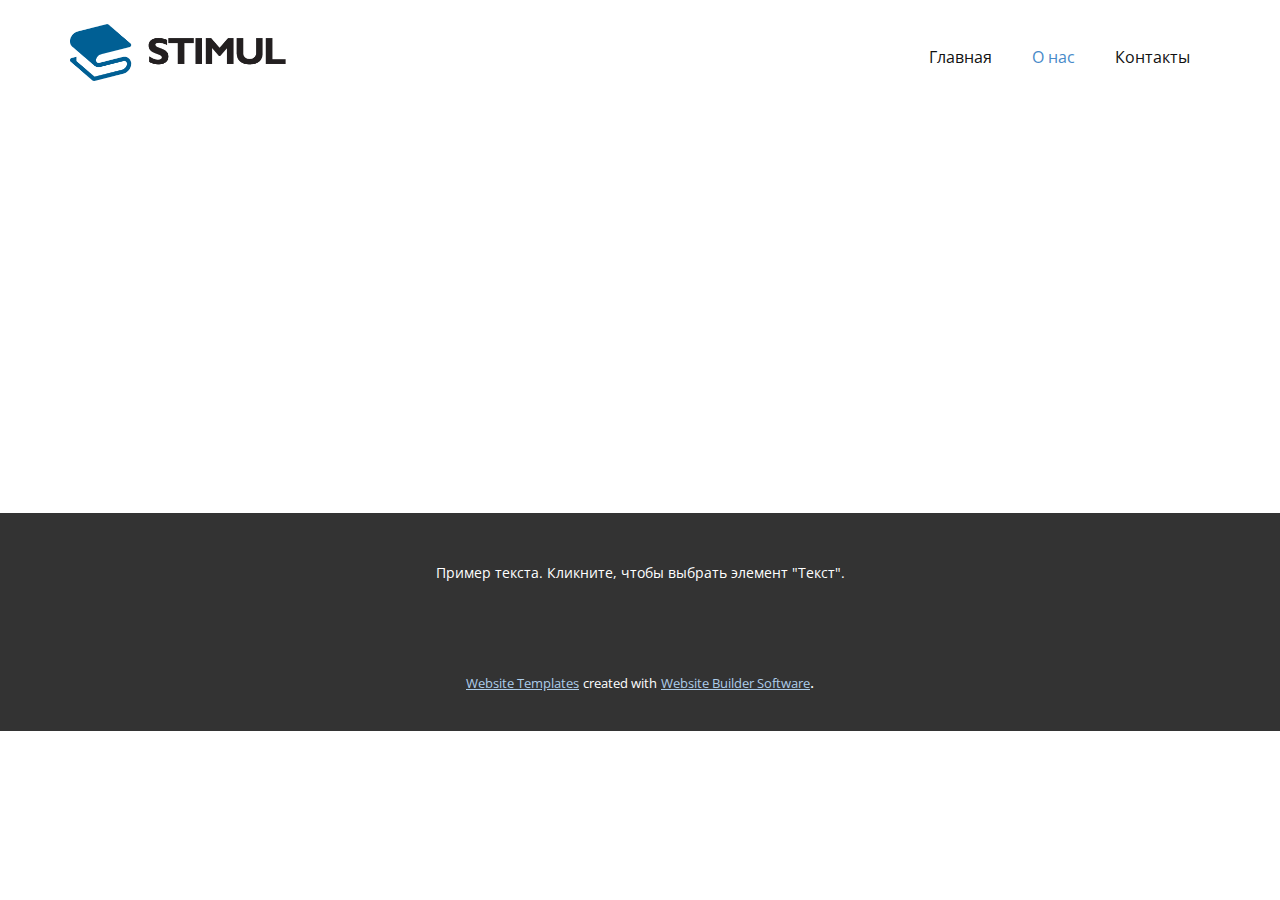
<file: О-нас.html>
<!DOCTYPE html>
<html style="font-size: 16px;" lang="ru"><head>
    <meta name="viewport" content="width=device-width, initial-scale=1.0">
    <meta charset="utf-8">
    <meta name="keywords" content="">
    <meta name="description" content="">
    <title>О нас</title>
    <link rel="stylesheet" href="nicepage.css" media="screen">
<link rel="stylesheet" href="О-нас.css" media="screen">
    <script class="u-script" type="text/javascript" src="jquery.js" defer=""></script>
    <script class="u-script" type="text/javascript" src="nicepage.js" defer=""></script>
    <meta name="generator" content="Nicepage 5.0.7, nicepage.com">
    <link id="u-theme-google-font" rel="stylesheet" href="https://fonts.googleapis.com/css?family=Roboto:100,100i,300,300i,400,400i,500,500i,700,700i,900,900i|Open+Sans:300,300i,400,400i,500,500i,600,600i,700,700i,800,800i">
    
    
    <script type="application/ld+json">{
		"@context": "http://schema.org",
		"@type": "Organization",
		"name": "",
		"logo": "images/Asset1.png"
}</script>
    <meta name="theme-color" content="#478ac9">
    <meta property="og:title" content="О нас">
    <meta property="og:type" content="website">
  </head>
  <body class="u-body u-xl-mode" data-lang="ru"><header class="u-clearfix u-header u-header" id="sec-63c6"><div class="u-clearfix u-sheet u-sheet-1">
        <a href="https://nicepage.com" class="u-align-left u-image u-logo u-image-1" data-image-width="422" data-image-height="112">
          <img src="images/Asset1.png" class="u-logo-image u-logo-image-1">
        </a>
        <nav class="u-align-right u-menu u-menu-dropdown u-offcanvas u-menu-1">
          <div class="menu-collapse" style="font-size: 1rem; letter-spacing: 0px;">
            <a class="u-button-style u-custom-left-right-menu-spacing u-custom-padding-bottom u-custom-top-bottom-menu-spacing u-nav-link u-text-active-palette-1-base u-text-hover-palette-2-base" href="#">
              <svg class="u-svg-link" viewBox="0 0 24 24"><use xmlns:xlink="http://www.w3.org/1999/xlink" xlink:href="#menu-hamburger"></use></svg>
              <svg class="u-svg-content" version="1.1" id="menu-hamburger" viewBox="0 0 16 16" x="0px" y="0px" xmlns:xlink="http://www.w3.org/1999/xlink" xmlns="http://www.w3.org/2000/svg"><g><rect y="1" width="16" height="2"></rect><rect y="7" width="16" height="2"></rect><rect y="13" width="16" height="2"></rect>
</g></svg>
            </a>
          </div>
          <div class="u-nav-container">
            <ul class="u-nav u-unstyled u-nav-1"><li class="u-nav-item"><a class="u-button-style u-nav-link u-text-active-palette-1-base u-text-hover-palette-2-base" href="Главная.html" style="padding: 10px 20px;">Главная</a>
</li><li class="u-nav-item"><a class="u-button-style u-nav-link u-text-active-palette-1-base u-text-hover-palette-2-base" href="О-нас.html" style="padding: 10px 20px;">О нас</a>
</li><li class="u-nav-item"><a class="u-button-style u-nav-link u-text-active-palette-1-base u-text-hover-palette-2-base" href="Контакты.html" style="padding: 10px 20px;">Контакты</a>
</li></ul>
          </div>
          <div class="u-nav-container-collapse">
            <div class="u-black u-container-style u-inner-container-layout u-opacity u-opacity-95 u-sidenav">
              <div class="u-inner-container-layout u-sidenav-overflow">
                <div class="u-menu-close"></div>
                <ul class="u-align-center u-nav u-popupmenu-items u-unstyled u-nav-2"><li class="u-nav-item"><a class="u-button-style u-nav-link" href="Главная.html">Главная</a>
</li><li class="u-nav-item"><a class="u-button-style u-nav-link" href="О-нас.html">О нас</a>
</li><li class="u-nav-item"><a class="u-button-style u-nav-link" href="Контакты.html">Контакты</a>
</li></ul>
              </div>
            </div>
            <div class="u-black u-menu-overlay u-opacity u-opacity-70"></div>
          </div>
        </nav>
      </div></header>
    <section class="u-clearfix u-section-1" id="sec-5f26">
      <div class="u-clearfix u-sheet u-sheet-1"></div>
    </section>
    
    
    <footer class="u-align-center u-clearfix u-footer u-grey-80 u-footer" id="sec-93ec"><div class="u-clearfix u-sheet u-sheet-1">
        <p class="u-small-text u-text u-text-variant u-text-1">Пример текста. Кликните, чтобы выбрать элемент "Текст".</p>
      </div></footer>
    <section class="u-backlink u-clearfix u-grey-80">
      <a class="u-link" href="https://nicepage.com/website-templates" target="_blank">
        <span>Website Templates</span>
      </a>
      <p class="u-text">
        <span>created with</span>
      </p>
      <a class="u-link" href="" target="_blank">
        <span>Website Builder Software</span>
      </a>. 
    </section>
  
</body></html>
</file>
